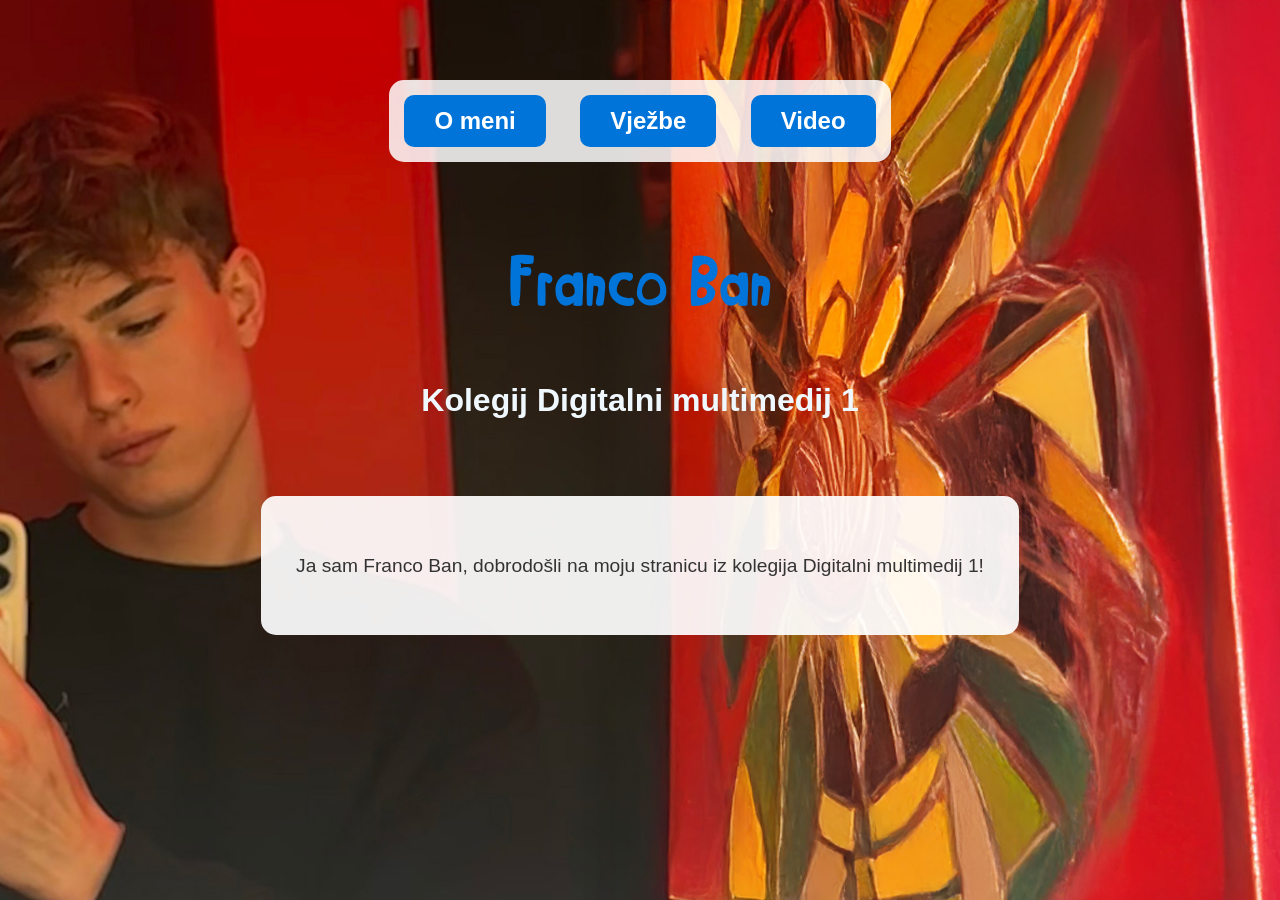
<file: index.html>
<!DOCTYPE html>
<html lang="hr">
<head>
    <meta charset="UTF-8">    
	<title>Franco Ban</title>
    <link rel="stylesheet" href="stil.css">
</head>
<body class="index-stranica">	
    <nav>
        <a href="o_meni.html">O meni</a>
        <a href="vjezbe.html">Vježbe</a>
        <a href="video.html">Video</a>
    </nav>
    <header>
        <h1>Franco Ban</h1>
        <h2>Kolegij Digitalni multimedij 1</h2>
    </header>
    <main>
        <p>Ja sam Franco Ban, dobrodošli na moju stranicu iz kolegija Digitalni multimedij 1!</p>
    </main>
</body>
</html>
</file>
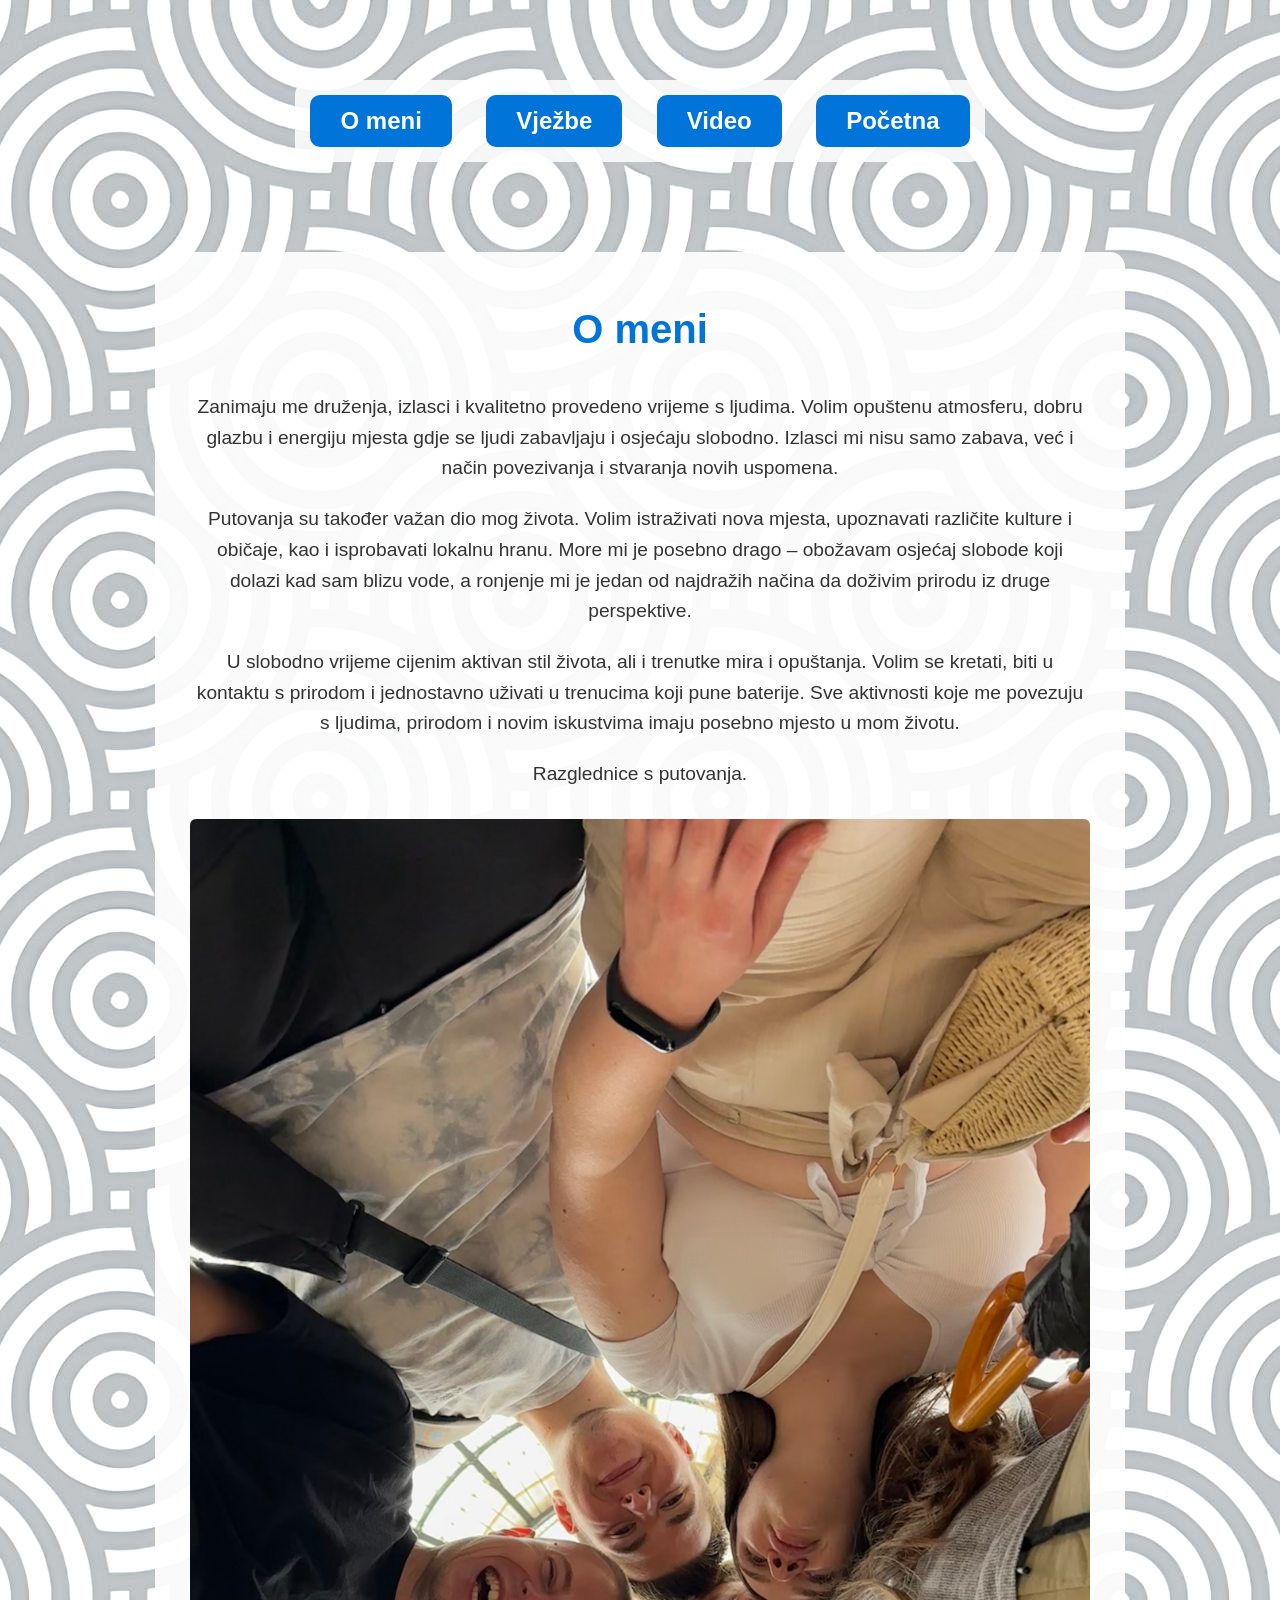
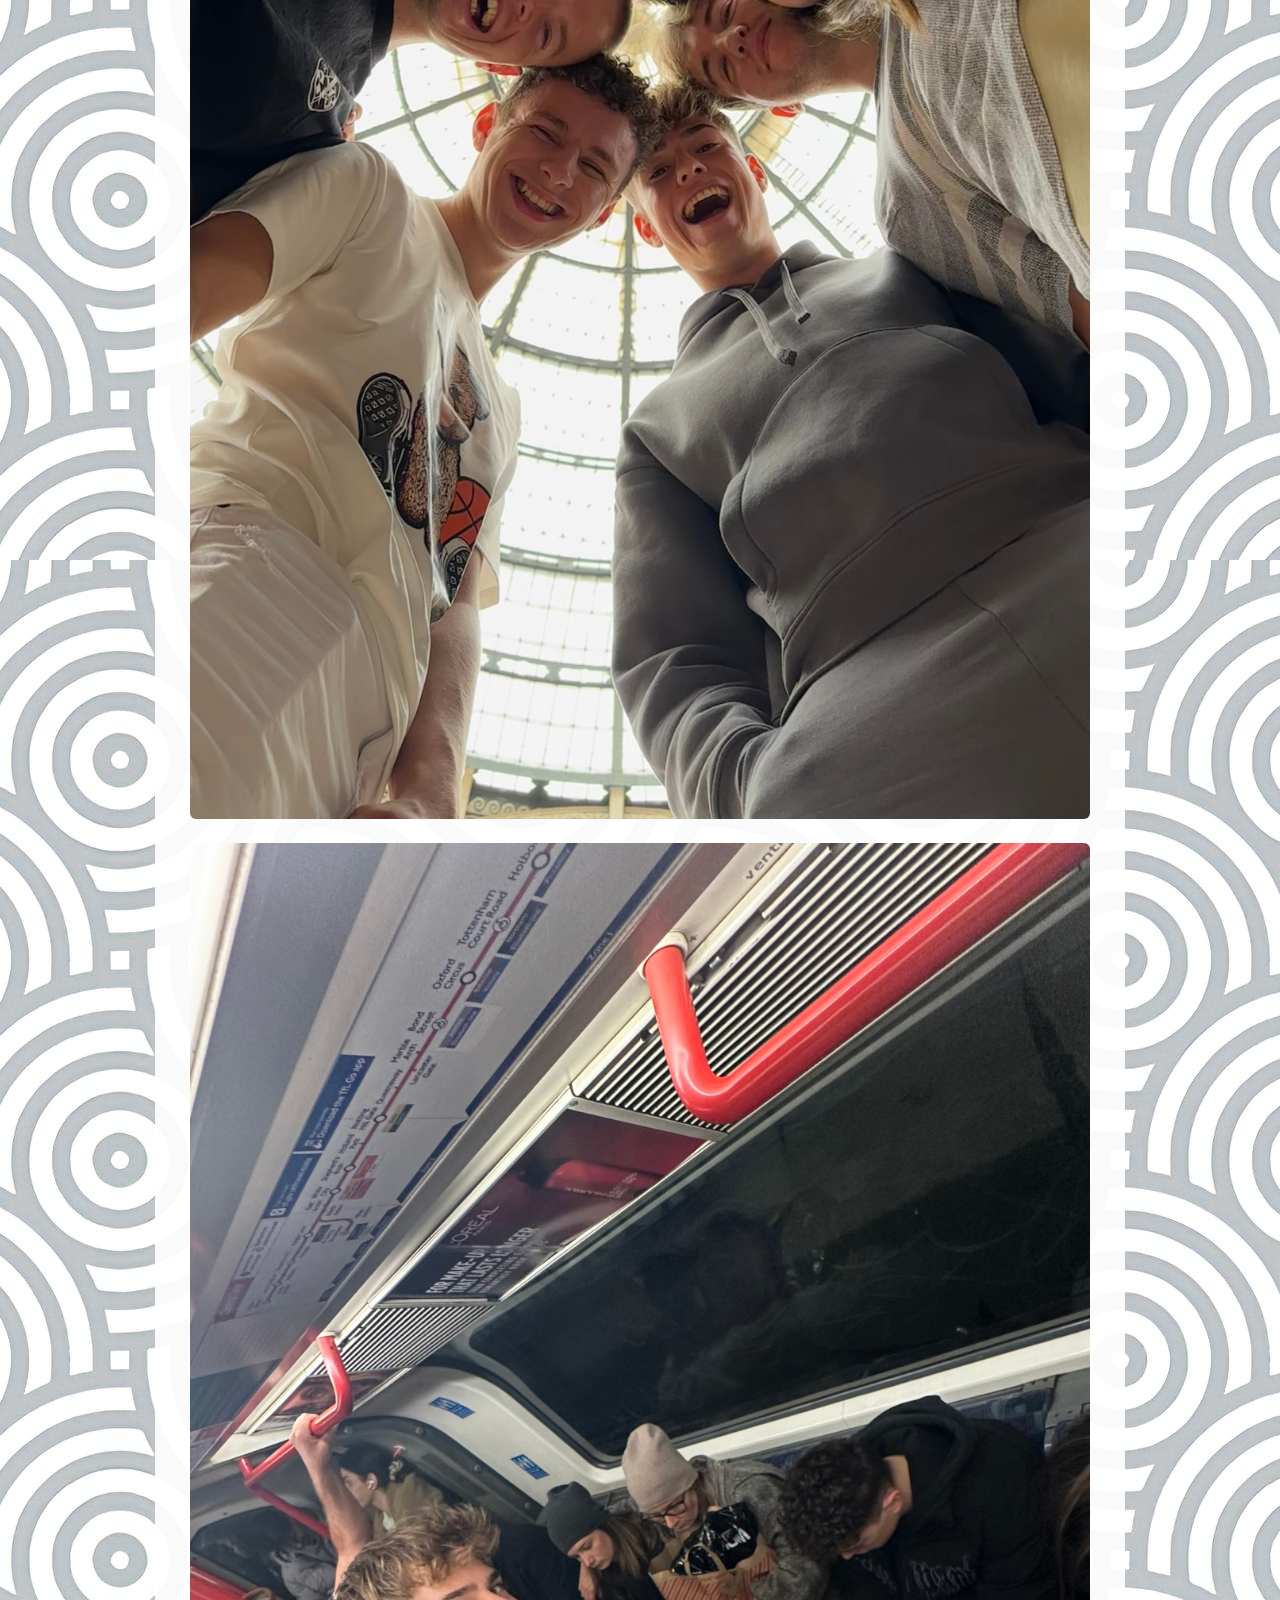
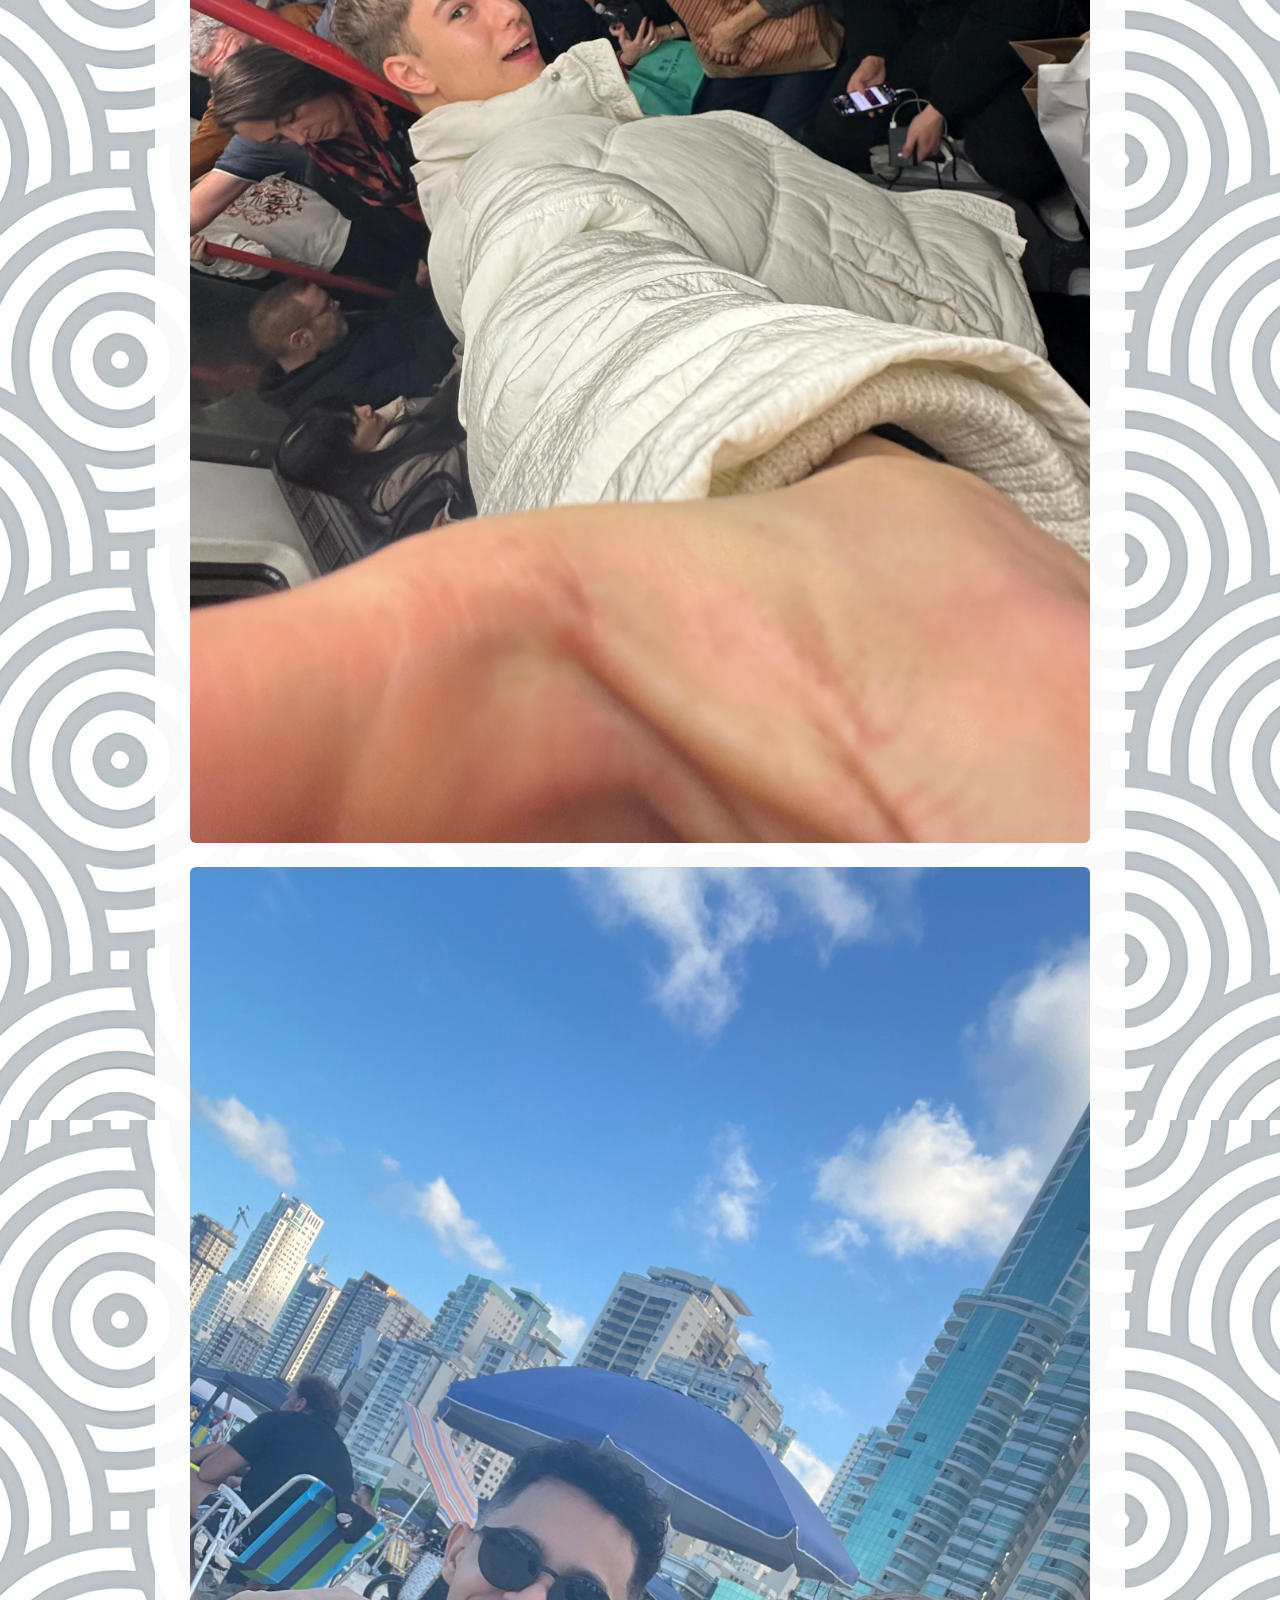
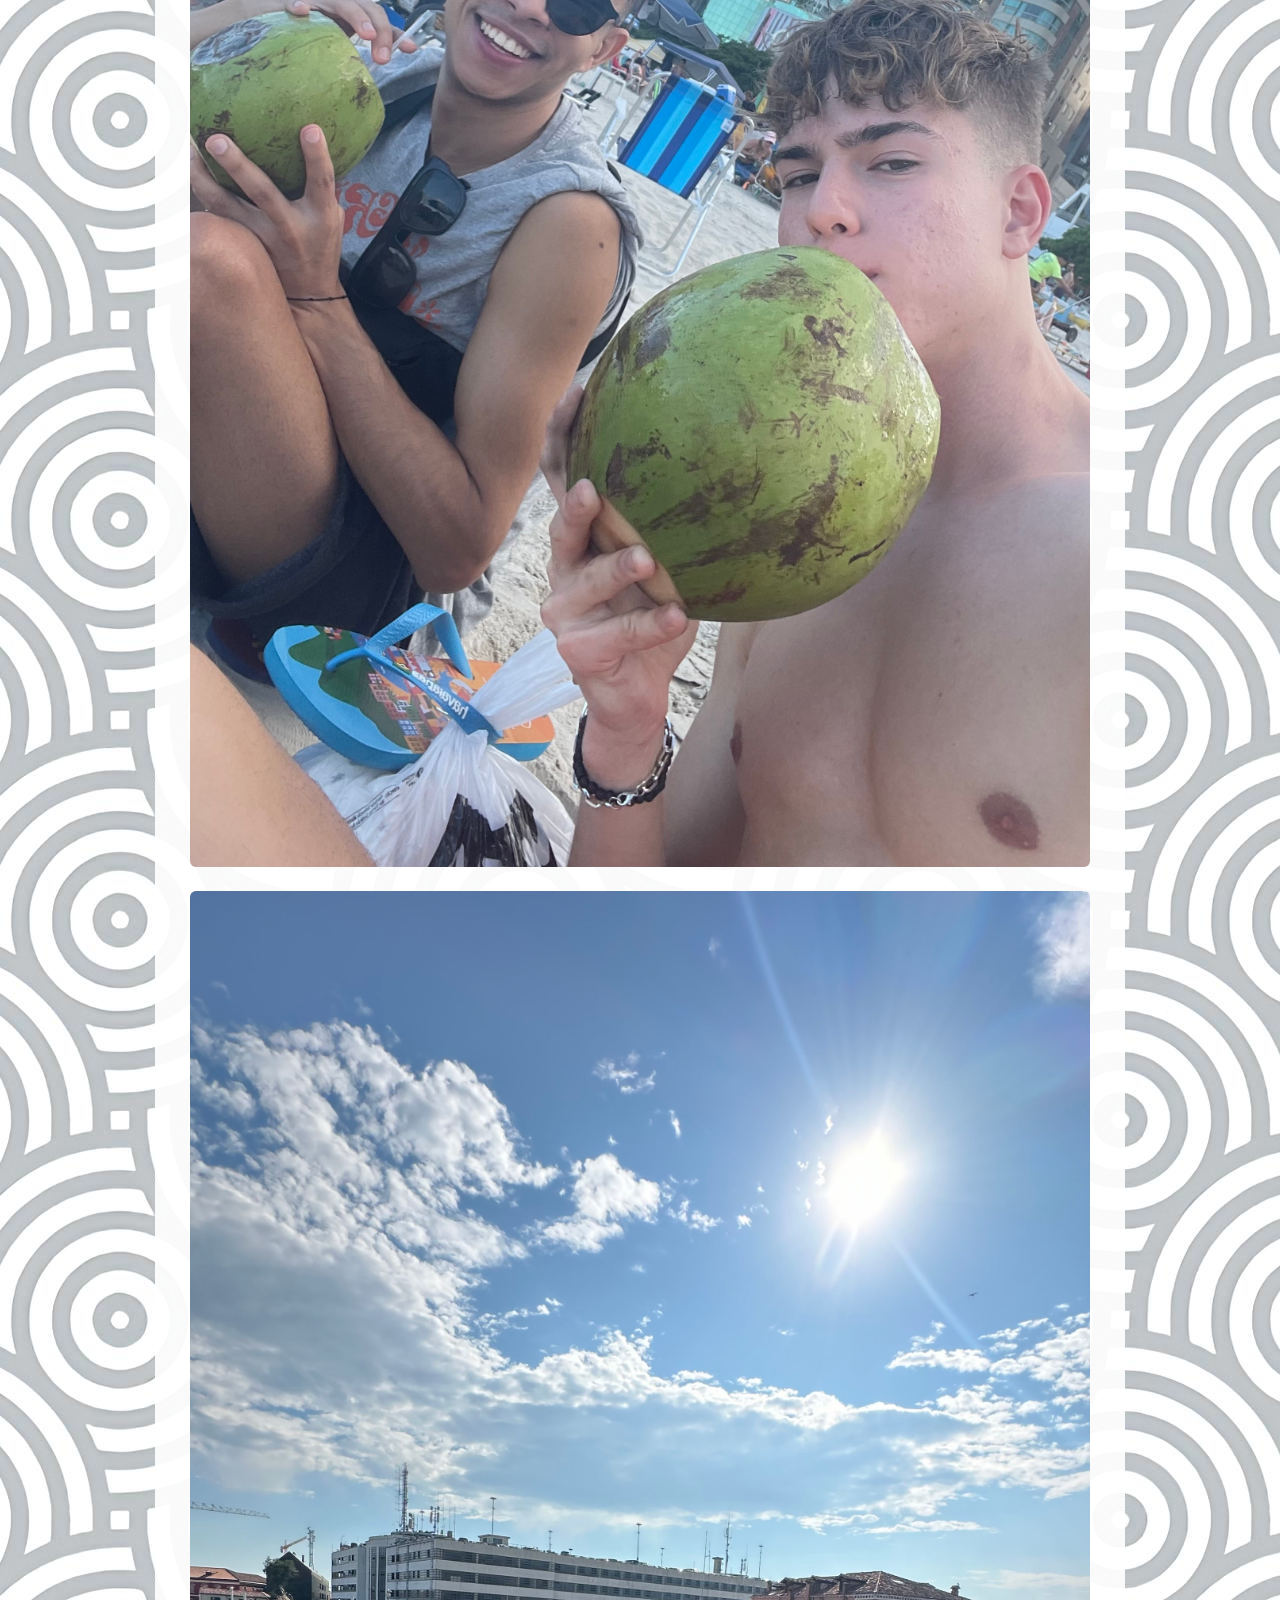
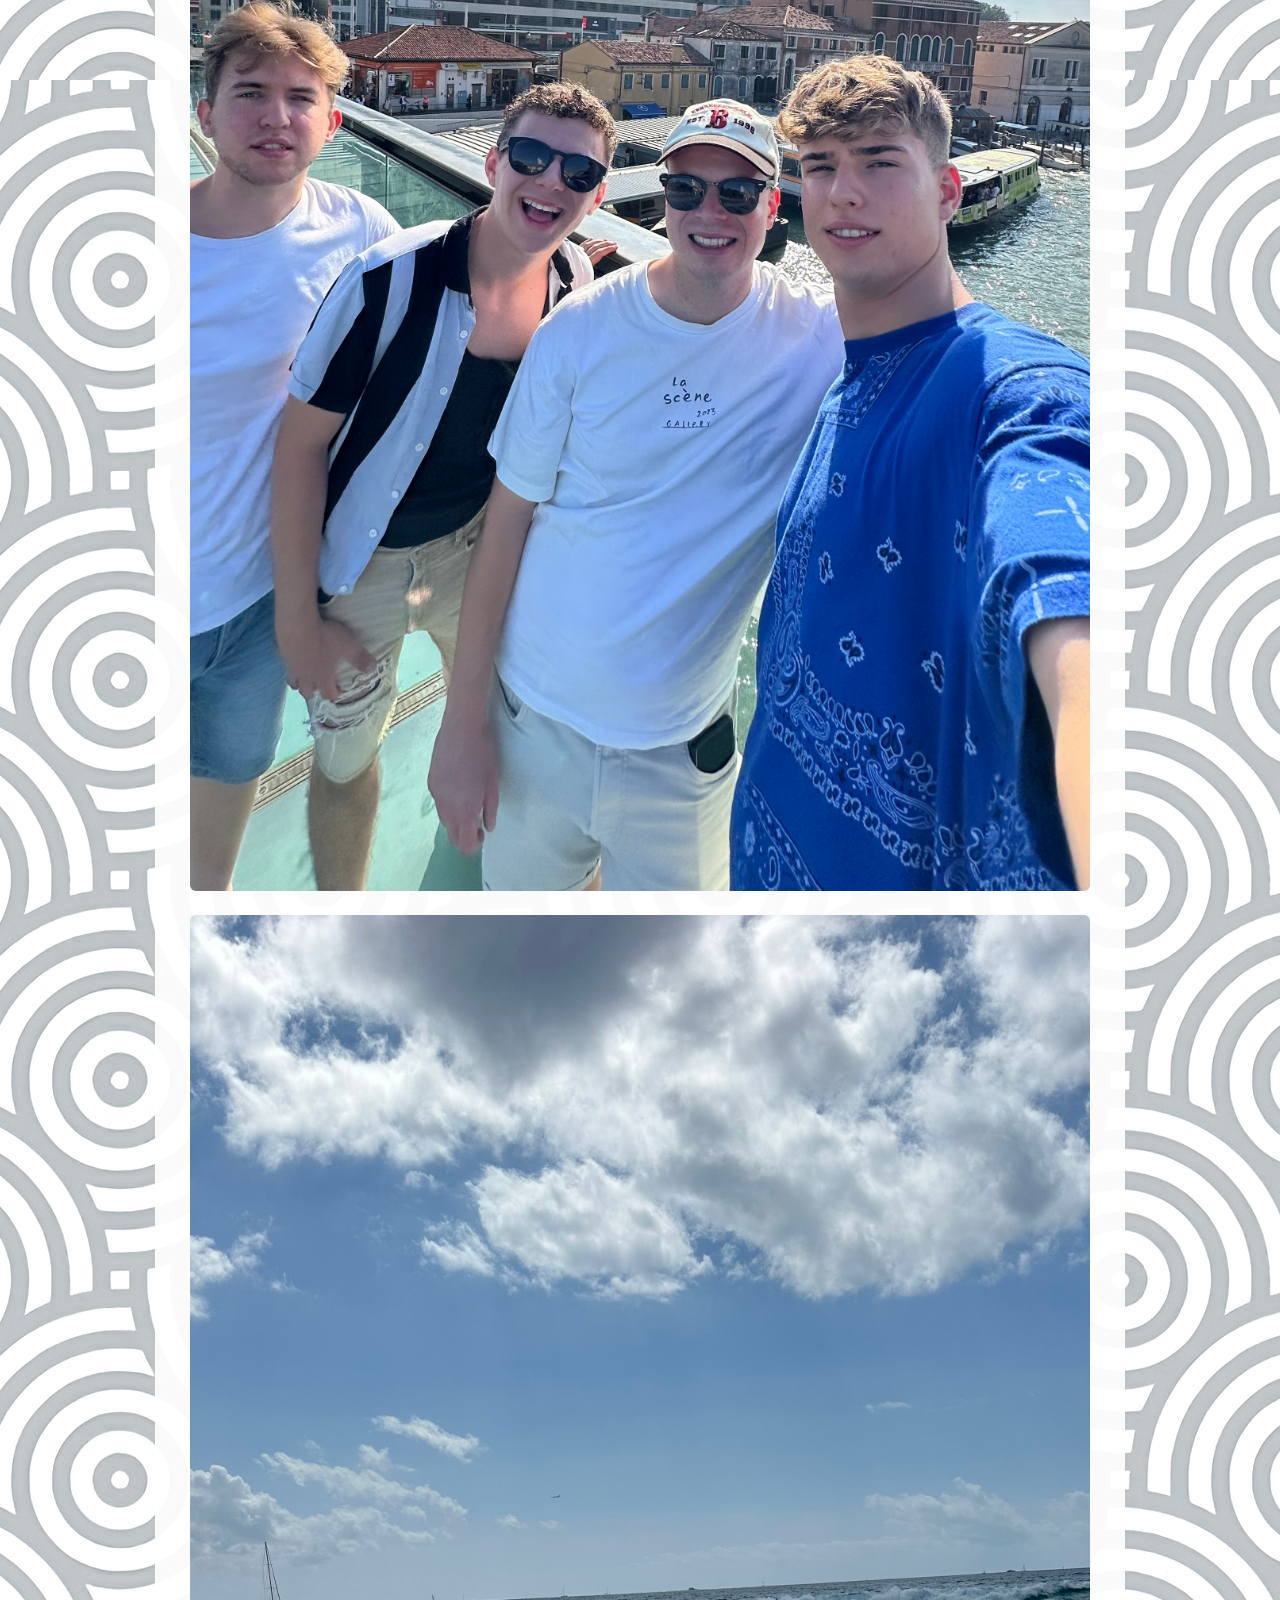
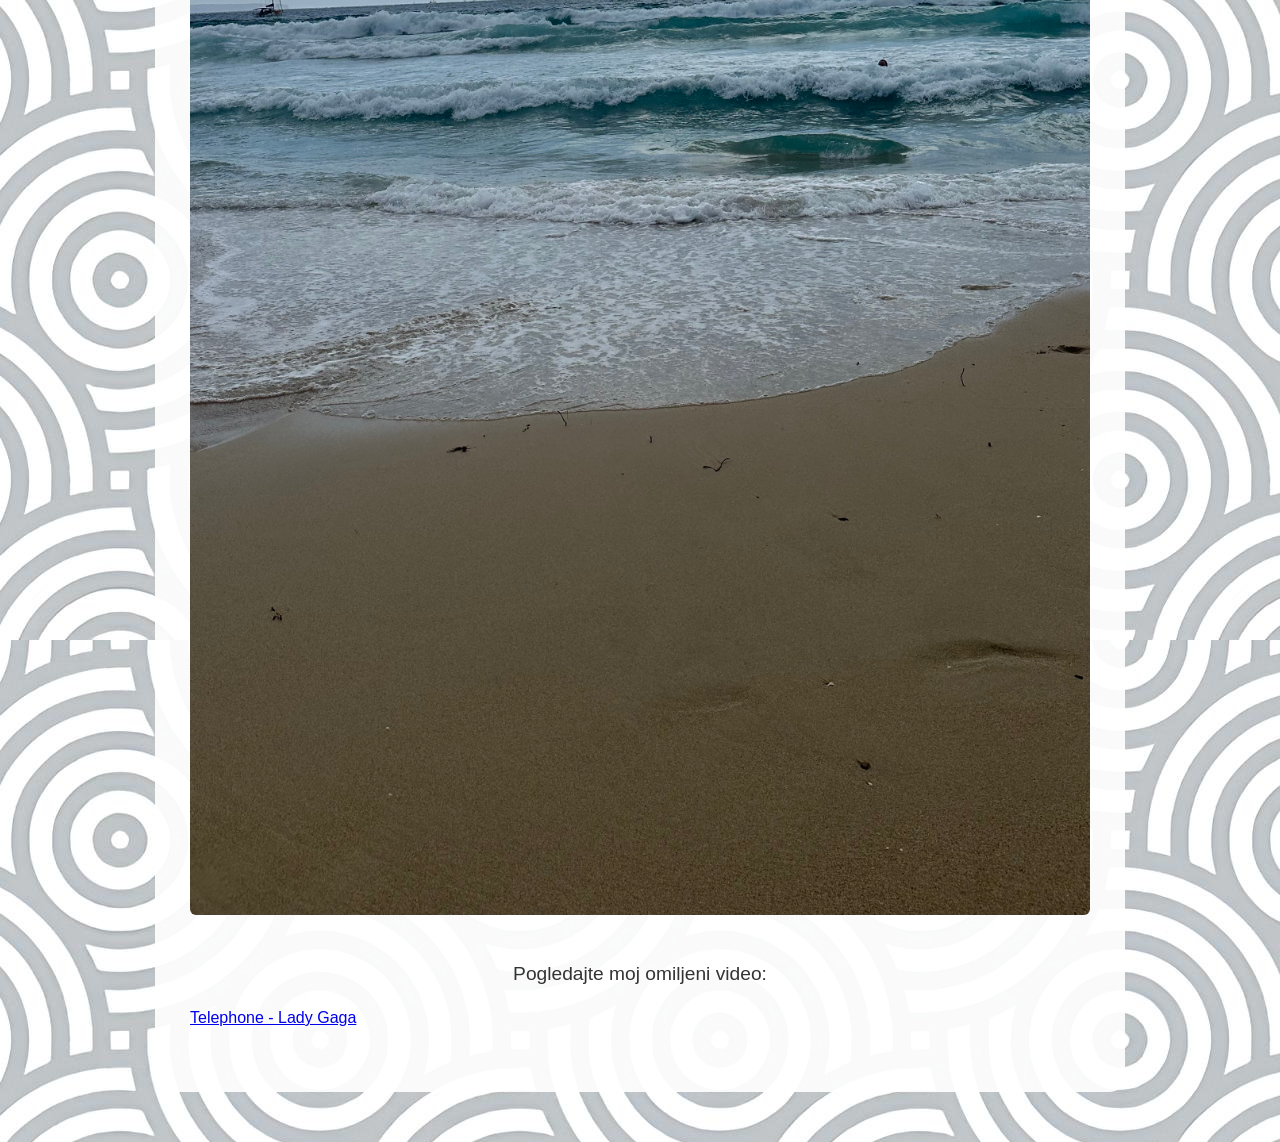
<file: o_meni.html>
<!DOCTYPE html>
<html lang="hr">
<head>
    <meta charset="UTF-8">
    <title>O meni</title>
    <link rel="stylesheet" href="stil.css">
</head>
<body class="o-meni-stranica">
<nav>
    <ul>
		<a href="o_meni.html">O meni</a>
        <a href="vjezbe.html">Vježbe</a>
        <a href="video.html">Video</a>
		<a href="index.html">Početna</a>
    </ul>
</nav>
<main>
    <h3>O meni</h3>
    <p>Zanimaju me druženja, izlasci i kvalitetno provedeno vrijeme s ljudima. Volim opuštenu atmosferu, dobru glazbu i energiju mjesta gdje se ljudi zabavljaju i osjećaju slobodno. Izlasci mi nisu samo zabava, već i način povezivanja i stvaranja novih uspomena.</p>

<p>Putovanja su također važan dio mog života. Volim istraživati nova mjesta, upoznavati različite kulture i običaje, kao i isprobavati lokalnu hranu. More mi je posebno drago – obožavam osjećaj slobode koji dolazi kad sam blizu vode, a ronjenje mi je jedan od najdražih načina da doživim prirodu iz druge perspektive.</p>

<p>U slobodno vrijeme cijenim aktivan stil života, ali i trenutke mira i opuštanja. Volim se kretati, biti u kontaktu s prirodom i jednostavno uživati u trenucima koji pune baterije. Sve aktivnosti koje me povezuju s ljudima, prirodom i novim iskustvima imaju posebno mjesto u mom životu.</p>
	<p>Razglednice s putovanja.</p>
    <section>
        <img src="Kolokvij_3/slike/milan.jpeg" alt="Milano">
        <img src="Kolokvij_3/slike/london.jpeg" alt="London">
        <img src="Kolokvij_3/slike/brasil.jpeg" alt="Balneário Camboriú">
		<img src="Kolokvij_3/slike/venice.jpeg" alt="Venecija">
		<img src="Kolokvij_3/slike/palma.jpeg" alt="Mallorca">
    </section>
    <section>
        <p>Pogledajte moj omiljeni video:</p>
        <a href="https://www.youtube.com/watch?v=Q6ygh2dkjZw&list=RDEMp7_432lokhimq4eaoILwZA&index=11" 
		   target="_blank">Telephone - Lady Gaga</a>
    </section>
</main>
</body>
</html>
</file>
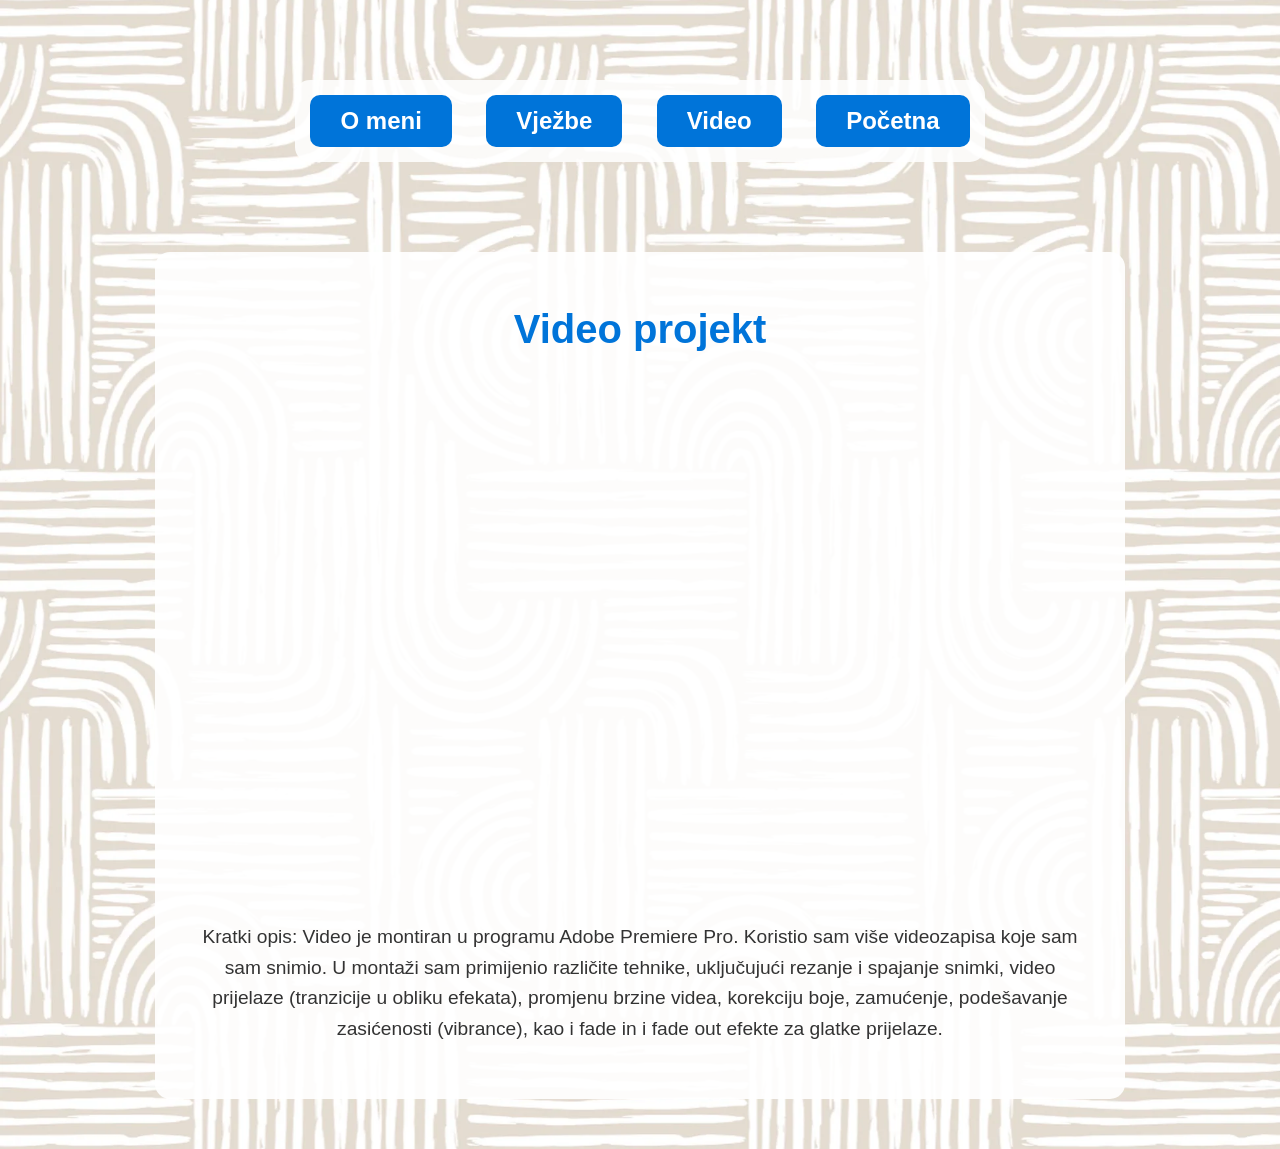
<file: video.html>
<!DOCTYPE html>
<html lang="hr">
<head>
    <meta charset="UTF-8">
    <title>Video projekt</title>
    <link rel="stylesheet" href="stil.css">
</head>
<body class="video-stranica"><nav>
    <ul>
        <a href="o_meni.html">O meni</a>
        <a href="vjezbe.html">Vježbe</a>
        <a href="video.html">Video</a>
		<a href="index.html">Početna</a>
    </ul>
</nav>
<main>
   <h3>Video projekt</h3>
<iframe width="900" height="506" 
    src="https://www.youtube.com/embed/uqTugGL-gDw?si=y0AoV8ZLyJcR2VDz" 
    title="YouTube video player" 
    frameborder="0" 
    allow="accelerometer; autoplay; clipboard-write; encrypted-media; gyroscope; picture-in-picture; web-share" 
    referrerpolicy="strict-origin-when-cross-origin" 
    allowfullscreen>
</iframe>
 <p>Kratki opis: Video je montiran u programu Adobe Premiere Pro. Koristio sam više videozapisa koje sam sam snimio. U montaži sam primijenio različite tehnike, uključujući rezanje i spajanje snimki, video prijelaze (tranzicije u obliku efekata), promjenu brzine videa, korekciju boje, zamućenje, podešavanje zasićenosti (vibrance), kao i fade in i fade out efekte za glatke prijelaze.
</p>
</main>
</body>
</html>
</file>
<file: stil.css>
@font-face {
    font-family: "Franco Ban";
    src: url("Kolokvij_3/fonts/FrancoBan.ttf");
}

body {
  background-size: cover;
  background-repeat: no-repeat;
  background-position: center;
  min-height: 100vh;
  margin: 0;
  font-family: Arial, Helvetica, sans-serif;
  display: flex;
  flex-direction: column;
  align-items: center;
}

body.index-stranica {
  background-image: url("Kolokvij_3/slike/ja.jpg");
}

body.o-meni-stranica {
  background-image: url("Kolokvij_3/slike/poz_2.jpg"); 
  background-repeat: repeat-y;          
  background-position: center top;      
  background-size: auto;                 
}

body.vjezbe-stranica {
  background-image: url("Kolokvij_3/slike/poz_3.jpeg"); 
  background-repeat: repeat-y;          
  background-position: center top;      
  background-size: auto;                 
}

body.video-stranica {
  background-image: url("Kolokvij_3/slike/poz_4.jpg");
}
nav {
    background: rgba(255, 255, 255, 0.85);
    text-align: center;
    padding: 15px 0;
    margin: 80px auto 40px auto; 
    width: fit-content;
    border-radius: 15px;
}
	
nav a {
    background-color: #0074D9;
    color: white;
    text-decoration: none;
    margin: 0 15px;
    font-weight: bold;
    font-size: 1.5em;          
    padding: 12px 30px;       
    border-radius: 10px;
    transition: background-color 0.3s ease;
    display: inline-block;     
}

nav a:hover {
    background-color: #005fa3;
    color: white;
}

header {
    text-align: center;
    margin: 40px auto 0 auto;
}

h1 {
    font-family: "Franco Ban", sans-serif;
    font-size: 4em;
    letter-spacing: 3px;
    color: #0074D9;
    margin-top: 5px;  
}

h2 {
    color: aliceblue;
    margin-top: 60px; 
	font-size: 2em;
}

h3 {
    color: #0074D9;
    text-align: center;   
    font-size: 2.5em;     
    margin-top: 20px;     
}

main {
    background: rgba(255, 255, 255, 0.92);
    max-width: 900px;
    margin: 50px auto;
    padding: 35px;
    border-radius: 15px;
}

main p {
    text-align: justify; /* bolja čitljivost */
    font-size: 1.25em;
    line-height: 1.6;
    margin-top: 25px;
    color: #333;
}

main p:first-of-type {
    margin-top: 10;
}

img {
    max-width: 100%;
    border-radius: 6px;
    margin: 10px 0;
}

section {
    margin-bottom: 30px;
}

main p {
    text-align: center;
    font-size: 1.2em;
	margin-top: 20px;
}

nav ul {
    list-style-type: none;
    padding: 0;
    margin: 0;
}
</file>
